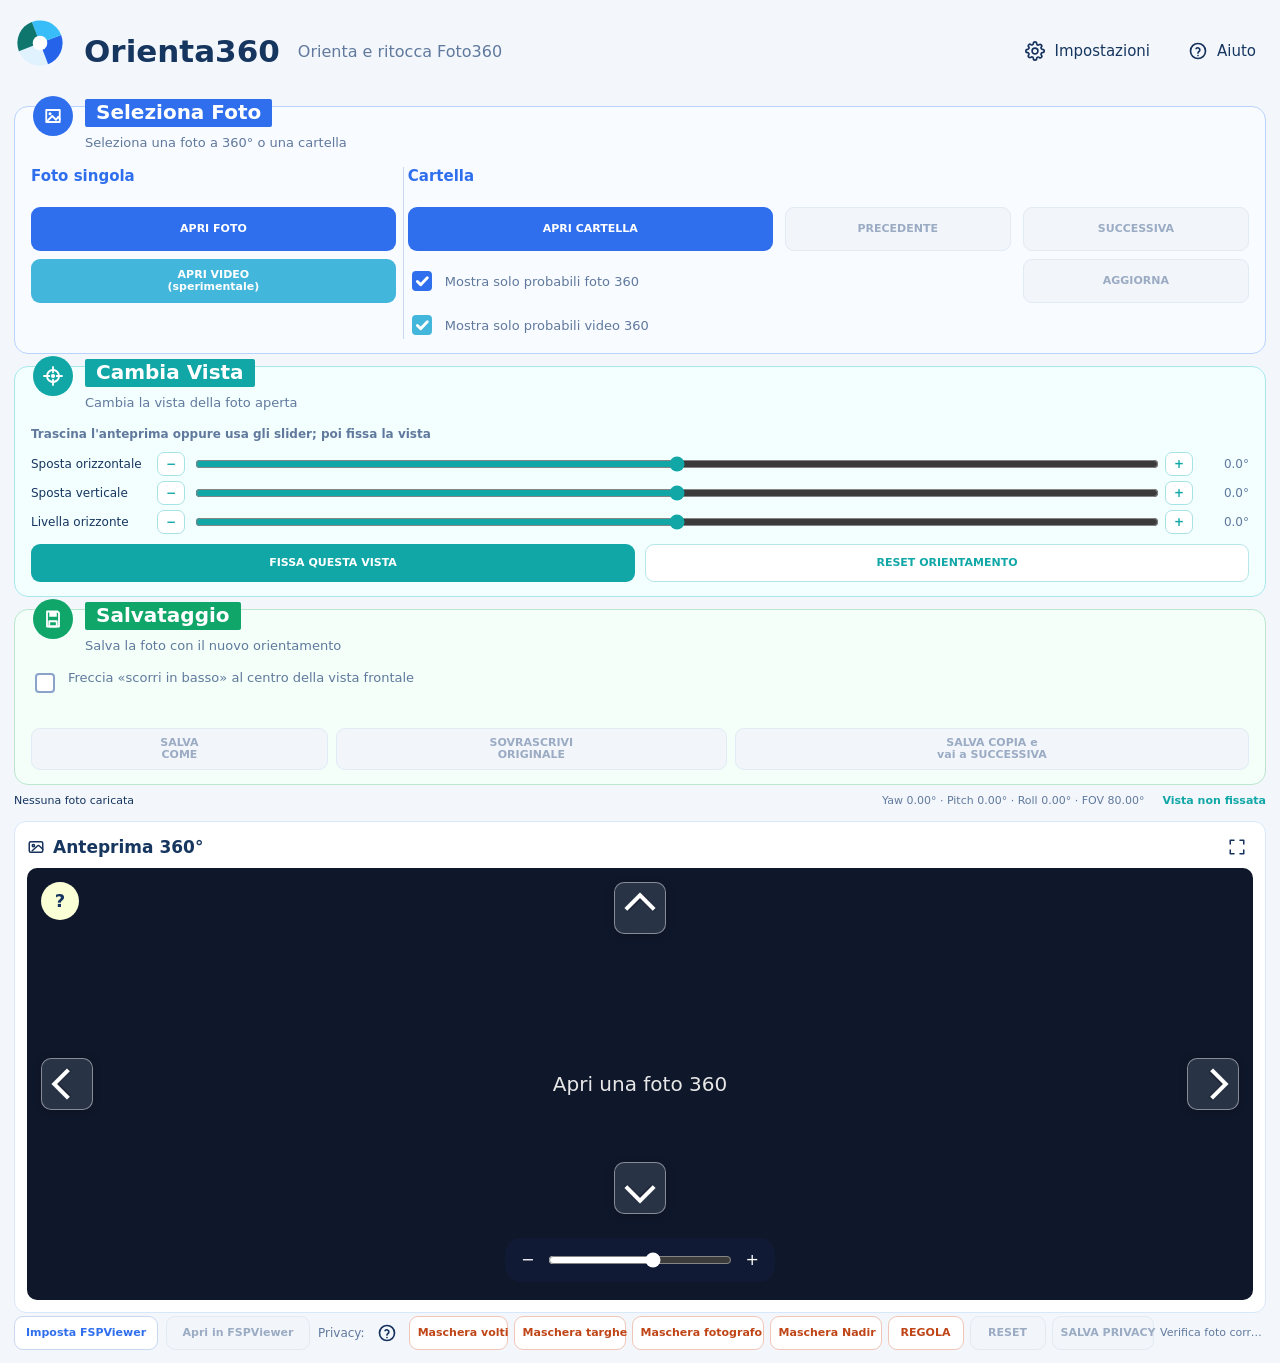
<file: docs/index.html>
<!doctype html>
<html lang="it">
<head>
  <meta charset="utf-8">
  <meta name="viewport" content="width=device-width, initial-scale=1">
  <title>Orienta360 Online</title>
  <link rel="icon" href="assets/icons/app-logo.svg">
  <link rel="stylesheet" href="styles.css">
</head>
<body>
  <input id="photoInput" class="visually-hidden" type="file" accept="image/jpeg,image/jpg,image/png,.jpg,.jpeg,.png">
  <input id="folderInput" class="visually-hidden" type="file" accept="image/jpeg,image/jpg,image/png,.jpg,.jpeg,.png" multiple webkitdirectory>
  <input id="logoInput" class="visually-hidden" type="file" accept="image/png,image/jpeg,image/webp,image/bmp">

  <main class="app-shell">
    <header class="app-header">
      <img src="assets/icons/app-logo.svg" alt="" class="app-logo">
      <h1>Orienta360</h1>
      <span>Orienta e ritocca Foto360</span>
      <button id="settingsButton" class="header-button" type="button" title="Impostazioni">
        <img src="assets/icons/gear.svg" alt="">
        <span>Impostazioni</span>
      </button>
      <button id="helpButton" class="header-button" type="button" title="Aiuto">
        <img src="assets/icons/help.svg" alt="">
        <span>Aiuto</span>
      </button>
    </header>

    <section class="top-grid">
      <article class="card select-card">
        <div class="card-icon blue"><img src="assets/icons/photo.svg" alt=""></div>
        <h2 class="card-title blue">Seleziona Foto</h2>
        <p class="card-subtitle">Seleziona una foto a 360° o una cartella</p>
        <div class="select-layout">
          <h3 class="single-title">Foto singola</h3>
          <h3 class="folder-title">Cartella</h3>
          <button id="openPhotoButton" class="action-button blue filled" type="button">APRI FOTO</button>
          <button id="openVideoButton" class="action-button video filled" type="button">APRI VIDEO<br><span>(sperimentale)</span></button>
          <button id="openFolderButton" class="action-button blue filled" type="button">APRI CARTELLA</button>
          <label class="check-row photo-filter"><input id="filter360" type="checkbox" checked> <span>Mostra solo probabili foto 360</span></label>
          <label class="check-row video-filter"><input id="filterVideo360" type="checkbox" checked> <span>Mostra solo probabili video 360</span></label>
          <button id="previousButton" class="action-button blue ghost" type="button" disabled>PRECEDENTE</button>
          <button id="nextButton" class="action-button blue ghost" type="button" disabled>SUCCESSIVA</button>
          <button id="refreshFolderButton" class="action-button blue ghost" type="button" disabled>AGGIORNA</button>
        </div>
      </article>

      <article class="card view-card">
        <div class="card-icon teal"><img src="assets/icons/target.svg" alt=""></div>
        <h2 class="card-title teal">Cambia Vista</h2>
        <p class="card-subtitle">Cambia la vista della foto aperta</p>
        <p class="view-hint">Trascina l'anteprima oppure usa gli slider; poi fissa la vista</p>
        <div class="slider-row">
          <span>Sposta orizzontale</span>
          <button class="step-button" data-step="yaw:-2" type="button">−</button>
          <input id="yawSlider" type="range" min="-180" max="180" value="0" step="1">
          <button class="step-button" data-step="yaw:2" type="button">+</button>
          <output id="yawValue">0.0°</output>
        </div>
        <div class="slider-row">
          <span>Sposta verticale</span>
          <button class="step-button" data-step="pitch:-0.5" type="button">−</button>
          <input id="pitchSlider" type="range" min="-89.5" max="89.5" value="0" step="0.5">
          <button class="step-button" data-step="pitch:0.5" type="button">+</button>
          <output id="pitchValue">0.0°</output>
        </div>
        <div class="slider-row">
          <span>Livella orizzonte</span>
          <button class="step-button" data-step="roll:-0.5" type="button">−</button>
          <input id="rollSlider" type="range" min="-45" max="45" value="0" step="0.5">
          <button class="step-button" data-step="roll:0.5" type="button">+</button>
          <output id="rollValue">0.0°</output>
        </div>
        <div class="button-row">
          <button id="fixViewButton" class="action-button teal filled" type="button">FISSA QUESTA VISTA</button>
          <button id="resetViewButton" class="action-button teal outline" type="button">RESET ORIENTAMENTO</button>
        </div>
      </article>

      <article class="card save-card">
        <div class="card-icon green"><img src="assets/icons/save.svg" alt=""></div>
        <h2 class="card-title green">Salvataggio</h2>
        <p class="card-subtitle">Salva la foto con il nuovo orientamento</p>
        <label class="check-row nadir-arrow"><input id="nadirHint" type="checkbox"> <span>Freccia «scorri in basso» al centro della vista frontale</span></label>
        <div class="button-row save-buttons">
          <button id="saveOrientedButton" class="action-button green filled" type="button" disabled>SALVA<br>COME</button>
          <button id="overwriteButton" class="action-button green filled" type="button" disabled>SOVRASCRIVI<br>ORIGINALE</button>
          <button id="saveNextButton" class="action-button green outline" type="button" disabled>SALVA COPIA e<br>vai a SUCCESSIVA</button>
        </div>
        <div id="saveProgress" class="save-progress hidden">
          <strong>Salvataggio in corso</strong>
          <div class="progress-track"><div id="progressBar" class="progress-bar"></div></div>
        </div>
      </article>
    </section>

    <section class="status-row">
      <span id="fileInfo">Nessuna foto caricata</span>
      <span id="viewInfo">Yaw 0.00° · Pitch 0.00° · Roll 0.00° · FOV 80.00°</span>
      <strong id="fixedText">Vista non fissata</strong>
    </section>

    <section class="preview-panel">
      <div class="preview-header">
        <img src="assets/icons/photo-outline.svg" alt="">
        <h2>Anteprima 360°</h2>
        <button id="fullscreenButton" class="icon-button" type="button" title="Anteprima grande">
          <img src="assets/icons/fullscreen.svg" alt="">
        </button>
      </div>
      <div id="previewFrame" class="preview-frame">
        <canvas id="previewCanvas"></canvas>
        <div id="emptyPreview" class="empty-preview">Apri una foto 360</div>
        <div id="loadingPreview" class="loading-preview hidden" aria-live="polite">
          <div class="loader"></div>
          <strong>Caricamento foto in corso...</strong>
        </div>
        <button id="fullscreenCloseButton" class="fullscreen-close hidden" type="button" title="Torna all'anteprima piccola" aria-label="Torna all'anteprima piccola">×</button>
        <button class="nav-arrow left" data-nudge="yaw:-5" type="button">‹</button>
        <button class="nav-arrow right" data-nudge="yaw:5" type="button">›</button>
        <button class="nav-arrow up" data-nudge="pitch:2" type="button">⌃</button>
        <button class="nav-arrow down" data-nudge="pitch:-2" type="button">⌄</button>
        <button id="previewHelp" class="preview-help" type="button">?</button>
        <div id="previewTip" class="preview-tip hidden">Trascina nella direzione in cui vuoi guardare. Shift+trascinamento accelera.</div>
        <div class="zoom-bar">
          <span>−</span>
          <input id="fovSlider" type="range" min="25" max="120" value="80" step="1">
          <span>+</span>
        </div>
      </div>
    </section>

    <section class="bottom-toolbar">
      <div class="viewer-row">
        <button id="setViewerButton" class="action-button blue outline" type="button">Imposta FSPViewer</button>
        <button id="openViewerButton" class="action-button blue outline" type="button" disabled>Apri in FSPViewer</button>
      </div>
      <div class="privacy-row">
        <span>Privacy:</span>
        <button id="privacyHelpButton" class="small-icon-button" type="button" title="Istruzioni privacy"><img src="assets/icons/help.svg" alt=""></button>
        <button class="privacy-button" data-tool="faces" type="button">Maschera volti</button>
        <button class="privacy-button" data-tool="plates" type="button">Maschera targhe</button>
        <button class="privacy-button" data-tool="photographer" type="button">Maschera fotografo</button>
        <button class="privacy-button" data-tool="nadir" type="button">Maschera Nadir</button>
        <button id="privacyTuneButton" class="privacy-button outline" type="button">REGOLA</button>
        <button id="resetPrivacyButton" class="privacy-button outline" type="button" disabled>RESET</button>
        <button id="savePrivacyButton" class="privacy-button filled" type="button" disabled>SALVA PRIVACY</button>
        <div id="privacyProgress" class="privacy-progress hidden" aria-live="polite">
          <strong>Salvataggio privacy in corso</strong>
          <div class="privacy-progress-track"><div id="privacyProgressBar" class="privacy-progress-bar"></div></div>
        </div>
        <span id="privacyStatus">Verifica foto corrente.</span>
      </div>
    </section>
  </main>

  <dialog id="privacyDialog" class="floating-dialog">
    <form method="dialog">
      <button class="dialog-close" value="close" aria-label="Chiudi">×</button>
    </form>
    <h2 class="dialog-drag-handle">Regola mascheramenti Privacy</h2>
    <div class="form-grid">
      <label>Tipo Nadir</label>
      <div class="segmented">
        <button id="nadirMosaicButton" type="button">MOSAICO</button>
        <button id="nadirLogoButton" type="button">LOGO</button>
      </div>

      <label>Logo</label>
      <div class="inline-field">
        <button id="chooseLogoButton" class="action-button orange outline" type="button">SCEGLI FILE</button>
        <span id="logoName">Nessun logo</span>
      </div>

      <label>Dimensione Nadir</label>
      <div class="privacy-range">
        <input id="nadirSize" type="range" min="14" max="42" value="26" step="1">
        <output id="nadirSizeValue">26°</output>
      </div>

      <label class="mosaic-only">Grana mosaico</label>
      <div class="privacy-range mosaic-only">
        <input id="mosaicScale" type="range" min="0.7" max="2.2" value="1" step="0.1">
        <output id="mosaicScaleValue">x1.0</output>
      </div>

      <label class="logo-only">Opacità logo</label>
      <div class="privacy-range logo-only">
        <input id="logoOpacity" type="range" min="5" max="100" value="78" step="1">
        <output id="logoOpacityValue">78%</output>
      </div>

      <label class="logo-only">Sfumatura bordo</label>
      <div class="privacy-range logo-only">
        <input id="logoFeather" type="range" min="0" max="80" value="22" step="1">
        <output id="logoFeatherValue">22%</output>
      </div>

      <label class="logo-only">Ovalizzazione</label>
      <div class="privacy-range logo-only">
        <input id="logoOval" type="range" min="-60" max="60" value="0" step="1">
        <output id="logoOvalValue">0</output>
      </div>

      <label class="logo-only">Ruota logo</label>
      <div class="privacy-range privacy-range-stack logo-only">
        <input id="logoRotation" type="range" min="0" max="360" value="0" step="1">
        <output id="logoRotationValue">0°</output>
        <div class="rotation-presets">
          <button type="button" data-logo-rotation="90">90°</button>
          <button type="button" data-logo-rotation="180">180°</button>
          <button type="button" data-logo-rotation="270">270°</button>
          <button type="button" data-logo-rotation="360">360°</button>
          <span>oppure usa lo slider</span>
        </div>
      </div>

      <label class="logo-only">Sposta X</label>
      <div class="privacy-range logo-only">
        <input id="logoOffsetX" type="range" min="-55" max="55" value="0" step="1">
        <output id="logoOffsetXValue">0%</output>
      </div>

      <label class="logo-only">Sposta Y</label>
      <div class="privacy-range logo-only">
        <input id="logoOffsetY" type="range" min="-55" max="55" value="0" step="1">
        <output id="logoOffsetYValue">0%</output>
      </div>
    </div>
    <div class="dialog-actions">
      <button id="resetNadirButton" class="action-button orange outline" type="button">RESET PARAMETRI</button>
    </div>
  </dialog>

  <dialog id="helpDialog" class="help-dialog">
    <form method="dialog"><button class="dialog-close" value="close" aria-label="Chiudi">×</button></form>
    <h2>Aiuto - Orienta360 Online</h2>
    <h3>1. Seleziona Foto</h3>
    <p><strong>Apri Foto</strong> carica una singola foto 360° JPG, JPEG o PNG. La foto resta nel browser e non viene caricata su un server.</p>
    <p><strong>Apri Cartella</strong> chiede al browser il permesso di leggere solo immagini JPG, JPEG o PNG dalla cartella scelta: le immagini restano sul PC dell'utente e non vengono inviate a GitHub.</p>
    <p>La spunta <strong>Mostra solo probabili foto 360</strong> è utile quando nella cartella sono presenti sia foto normali sia foto 360°.</p>
    <p><strong>Aggiorna</strong> è utile se aggiungi nuove immagini nella cartella da Esplora risorse mentre la cartella è già aperta nell'app.</p>
    <p><strong>Video</strong> è predisposto nell'interfaccia per allinearsi alla versione locale, ma la lavorazione video online resta in preparazione.</p>

    <h3>2. Cambia Vista</h3>
    <p>Usa i controlli di zoom solo per analizzare meglio l'anteprima durante il lavoro: il livello di zoom non è un parametro che possa essere fisicamente salvato in una nuova foto 360.</p>
    <p>Trascina il mouse nell'anteprima:</p>
    <ul>
      <li>Orizzontalmente, <strong>Yaw</strong>, per modificare la vista iniziale.</li>
      <li>Verticalmente, <strong>Pitch</strong>, inclina la vista verso alto o basso. Procedi con piccoli spostamenti: quando la vista si avvicina al polo alto o al polo basso, anche variazioni minime possono cambiare molto l'inquadratura.</li>
    </ul>
    <p><strong>Trascina nella direzione in cui vuoi spostare la vista</strong>: verso destra per guardare più a destra, verso l'alto per guardare più in alto.</p>
    <p><strong>Shift+trascinamento</strong> accelera lo spostamento. In alternativa puoi usare le frecce sui lati dell'anteprima oppure gli slider <strong>Sposta orizzontale</strong>, <strong>Sposta verticale</strong> e <strong>Livella orizzonte</strong>.</p>
    <p>Poi salva le modifiche di orientamento con <strong>Fissa questa vista</strong> oppure resetta l'orientamento.</p>

    <h3>3. Salvataggio</h3>
    <p>Per attrarre l'attenzione verso il nadir dell'immagine, puoi sovrapporre una freccia rivolta verso il basso spuntando <strong>Freccia “scorri in basso” al centro della vista frontale</strong>.</p>
    <p><strong>Salva come</strong> crea una nuova copia e, nei browser compatibili, apre la finestra di salvataggio con il nome proposto.</p>
    <p><strong>Sovrascrivi originale</strong> modifica il file originale quando il browser ha ricevuto un permesso di scrittura sul file o sulla cartella. Se possibile, prima crea un backup <strong>_BACKUP_ORIGINALE</strong>; se il browser non concede quel permesso, viene proposta una copia.</p>
    <p><strong>Salva copia e vai a successiva</strong> salva una copia della foto nominandola <strong>_ORIENTATA</strong> e passa alla foto seguente nella sequenza della cartella scelta. Non è attivo quando apri una foto singola.</p>
    <p>Se devi solo mascherare volti, targhe, persone o altri dettagli senza cambiare l'orientamento della foto, puoi saltare i comandi del box <strong>Cambia Vista</strong> e usare direttamente la sezione <strong>Privacy</strong>.</p>

    <h3>4. Visualizzatore</h3>
    <p><strong>Imposta FSPViewer</strong> apre la scheda Visualizzatore nelle impostazioni. Nella versione online il browser non può lanciare direttamente un programma installato sul PC, ma la scheda resta utile per ricordare il percorso e la procedura di verifica.</p>
    <p><strong>Apri in FSPViewer</strong> resta disponibile come promemoria operativo: dopo il salvataggio apri il JPG scaricato con FSPViewer da Esplora risorse o dalla barra download del browser.</p>

    <h3>5. Privacy</h3>
    <p><strong>Maschera Nadir</strong> si applica in automatico sul polo basso dell'immagine.</p>
    <p><strong>Maschera fotografo</strong> è un ovale che in prossimità dei poli diventa una maschera polare.<br>Può essere abbinata alla Maschera Nadir per coprire una maggiore superficie.</p>
    <p><strong>Regola</strong> permette di modificare l'ampiezza della Maschera Nadir e, quando usi il mosaico, la grana applicata alle maschere privacy.</p>
    <p>Per il <strong>Nadir</strong> puoi scegliere tra copertura a mosaico oppure <strong>logo</strong>. In modalità logo puoi selezionare un file immagine e regolare opacità, sfumatura dei bordi, dimensione, rotazione, ovalizzazione orizzontale o verticale e piccolo spostamento dal centro.</p>
    <p>La finestra <strong>Regola</strong> si apre lateralmente per lasciare visibile l'anteprima mentre modifichi i parametri del Nadir; puoi anche trascinarla dalla testata per posizionarla dove ti è più comoda. La rotazione del logo può essere regolata liberamente con lo slider oppure impostata rapidamente con i valori 90°, 180°, 270° e 360°.</p>
    <p>In modalità <strong>Logo</strong> la grana mosaico non si applica al logo, che mantiene la propria grafica: per integrarlo nell'immagine usa soprattutto opacità, sfumatura bordo, dimensione, rotazione, ovalizzazione e spostamento.</p>
    <p>Con <strong>Reset parametri</strong> puoi tornare ai valori base di dimensione, grana, opacità, sfumatura, rotazione, ovalizzazione e spostamento senza cancellare il file logo selezionato nella sessione corrente.</p>
    <p>Per ottenere un logo Nadir nitido:</p>
    <ul>
      <li>usa preferibilmente un <strong>PNG con trasparenza</strong>, non un JPG;</li>
      <li>prepara un file quadrato almeno <strong>2000 x 2000 px</strong>, meglio <strong>2400 x 2400 px</strong> se il logo viene usato grande;</li>
      <li>parti da una grafica vettoriale o da un file originale, evitando screenshot o immagini già ridotte;</li>
      <li>esporta con bordi e testi antialias e lascia un margine trasparente intorno al disegno, circa <strong>8-12%</strong>.</li>
    </ul>
    <p>L'anteprima dell'app lavora su una versione ridotta della pano: a zoom elevati può apparire più ruvida del file finale. Il risultato va valutato anche sul file <strong>_MASCHERATO</strong> salvato.</p>
    <p><strong>Click</strong> sull'anteprima = posiziona maschera.</p>
    <p><strong>Trascinamento</strong> mouse = sposta la vista per cercare e cliccare nuovi volti, targhe o fotografo.</p>
    <p><strong>Shift+trascinamento</strong> = spostamento rapido della vista.</p>
    <p><strong>Ctrl+Z</strong> continua ad annullare l'ultima maschera.</p>

    <p>In modalità <strong>Volti</strong> o <strong>Targhe</strong>:</p>
    <ul>
      <li><strong>Click</strong> sull'anteprima = <strong>aggiunge</strong> maschere ovali o rettangolari nei punti cliccati.</li>
    </ul>

    <p>In modalità <strong>Fotografo</strong>:</p>
    <ul>
      <li><strong>Click</strong> sull'anteprima = posiziona e <strong>sposta</strong> la maschera fotografo nel punto cliccato.</li>
      <li><strong>Ctrl+click</strong> = aggiunge più maschere fotografo adiacenti o distanziate.</li>
      <li><strong>Ctrl+trascinamento</strong> = estende i pixel strisciando la maschera fotografo nelle varie direzioni.</li>
    </ul>
    <p>Tutti i comandi si applicano sia nell'anteprima normale, sia nell'anteprima grande.</p>
    <p><strong>Salva Privacy</strong> permette di salvare i mascheramenti applicati e produce un file con suffisso <strong>_MASCHERATO</strong>.</p>

    <h3>6. Impostazioni</h3>
    <p>La finestra <strong>Impostazioni</strong> raccoglie le opzioni generali, le preferenze di salvataggio e le opzioni del visualizzatore esterno, con i limiti di sicurezza propri del browser.</p>
    <ul>
      <li><strong>Generali</strong>: mostra le preferenze che nella versione locale ricordano cartella e finestra; online il browser richiede conferma a ogni sessione.</li>
      <li><strong>Salvataggio</strong>: imposta suffisso del file orientato, suffisso privacy e qualità JPEG.</li>
      <li><strong>Visualizzatore</strong>: conserva i percorsi FSPViewer/VLC come promemoria operativo, ma online non può avviare programmi locali.</li>
    </ul>
  </dialog>

  <dialog id="folderDialog" class="help-dialog folder-dialog">
    <form method="dialog"><button class="dialog-close" value="cancel" aria-label="Chiudi">×</button></form>
    <h2>Apri cartella</h2>
    <p>La web app non copia file su GitHub e non li invia online: il browser leggerà la cartella scelta solo sul tuo PC.</p>
    <p>Verranno aperte soltanto immagini JPG, JPEG o PNG. Video e altri file saranno ignorati.</p>
    <div class="dialog-actions folder-actions">
      <button id="cancelFolderButton" class="action-button blue outline" type="button">ANNULLA</button>
      <button id="confirmFolderButton" class="action-button blue filled" type="button">SCEGLI CARTELLA</button>
    </div>
  </dialog>

  <dialog id="privacyHelpDialog" class="help-dialog privacy-help-dialog">
    <form method="dialog"><button class="dialog-close" value="close" aria-label="Chiudi">×</button></form>
    <h2>Istruzioni mascheramento Privacy</h2>
    <p><strong>Maschera Nadir</strong> si applica in automatico sul polo basso dell'immagine.</p>
    <p><strong>Maschera fotografo</strong> è un ovale che in prossimità dei poli diventa una maschera polare. Può essere abbinata alla Maschera Nadir per coprire una maggiore superficie.</p>
    <p><strong>Regola</strong> permette di usare sul Nadir il mosaico oppure un logo con opacità, sfumatura, rotazione, forma e spostamento regolabili.</p>
    <p><strong>Click</strong> sull'anteprima = posiziona maschera.</p>
    <p><strong>Trascinamento mouse</strong> = sposta la vista per cercare e cliccare nuovi volti, targhe o fotografo.</p>
    <p><strong>Shift+trascinamento</strong> = spostamento rapido della vista.</p>
    <p><strong>Ctrl+Z</strong> continua ad annullare l'ultima maschera.</p>

    <p>In modalità <strong>Volti</strong> o <strong>Targhe</strong>:</p>
    <ul>
      <li><strong>Click</strong> sull'anteprima = <strong>aggiunge</strong> maschere ovali o rettangolari nei punti cliccati.</li>
    </ul>

    <p>In modalità <strong>Fotografo</strong>:</p>
    <ul>
      <li><strong>Click</strong> sull'anteprima = posiziona e <strong>sposta</strong> la maschera fotografo nel punto cliccato.</li>
      <li><strong>Ctrl+click</strong> = aggiunge più maschere fotografo adiacenti o distanziate.</li>
      <li><strong>Ctrl+trascinamento</strong> = estende i pixel strisciando la maschera fotografo nelle varie direzioni.</li>
    </ul>
    <p>Tutti i comandi si applicano sia nell'anteprima normale, sia nell'anteprima grande.</p>
    <p><strong>Salva Privacy</strong> permette di salvare i mascheramenti applicati e produce un file con suffisso <strong>_MASCHERATO</strong>.</p>
  </dialog>

  <dialog id="overwriteDialog" class="confirm-dialog">
    <form method="dialog"><button class="dialog-close" value="cancel" aria-label="Chiudi">×</button></form>
    <h2>Sovrascrivere l'originale?</h2>
    <p>Premendo Sì verrà anche creato un file di backup dell'originale.</p>
    <div class="confirm-actions">
      <button id="confirmOverwriteButton" class="action-button blue outline" type="button">Sì</button>
      <button id="cancelOverwriteButton" class="action-button blue outline" type="button">No</button>
    </div>
  </dialog>

  <dialog id="settingsDialog" class="settings-dialog">
    <form method="dialog"><button class="dialog-close" value="close" aria-label="Chiudi">×</button></form>
    <h2>Impostazioni</h2>
    <div class="settings-tabs">
      <button class="settings-tab active" data-settings-tab="general" type="button">Generali</button>
      <button class="settings-tab" data-settings-tab="saving" type="button">Salvataggio</button>
      <button class="settings-tab" data-settings-tab="viewer" type="button">Visualizzatore</button>
    </div>

    <section class="settings-panel active" data-settings-panel="general">
      <label class="check-row"><input id="rememberFolderSetting" type="checkbox" checked disabled> <span>Ricorda ultima cartella</span></label>
      <p>Nel browser la cartella va confermata dall'utente a ogni sessione per motivi di sicurezza.</p>
      <label class="check-row"><input id="rememberWindowSetting" type="checkbox" checked disabled> <span>Ricorda dimensione/posizione finestra</span></label>
      <p>La versione online segue dimensione e posizione della finestra del browser.</p>
      <button id="resetWindowButton" class="action-button blue outline" type="button">RIPRISTINA FINESTRA</button>
    </section>

    <section class="settings-panel" data-settings-panel="saving">
      <label>Suffisso file orientato</label>
      <input id="orientedSuffix" type="text" value="_ORIENTATA">
      <label>Suffisso file privacy</label>
      <input id="maskedSuffix" type="text" value="_MASCHERATO">
      <label>Qualità JPG/JPEG</label>
      <div class="range-with-value">
        <input id="jpegQuality" type="range" min="85" max="100" value="100" step="1">
        <output id="jpegQualityValue">100</output>
      </div>
      <p>Quando disponibile, il browser apre una finestra di salvataggio. In caso contrario salva nella cartella Download.</p>
    </section>

    <section class="settings-panel" data-settings-panel="viewer">
      <h3>Foto - percorso FSPViewer</h3>
      <div class="viewer-setting-row">
        <input id="viewerPath" type="text" value="C:\Program Files\FSPViewer\FSPViewer64.exe">
        <button id="browseFspButton" class="action-button green outline" type="button">SFOGLIA...</button>
      </div>
      <div class="viewer-helper-row">
        <button id="detectFspButton" class="action-button green outline" type="button">RILEVA FSPVIEWER</button>
        <span>Per aprire le foto salvate.</span>
      </div>

      <hr>

      <h3>Video - percorso VLC Media Player</h3>
      <div class="viewer-setting-row">
        <input id="vlcPath" type="text" value="C:\Program Files\VideoLAN\VLC\vlc.exe">
        <button id="browseVlcButton" class="action-button video outline" type="button">SFOGLIA...</button>
      </div>
      <div class="viewer-helper-row">
        <button id="detectVlcButton" class="action-button video outline" type="button">RILEVA VLC</button>
        <span>Per aprire i video salvati.</span>
      </div>

      <label class="check-row auto-open-row"><input id="autoOpenResult" type="checkbox"> <span>Apri automaticamente il risultato dopo il salvataggio</span></label>
      <p>Nota online: il browser non può avviare direttamente programmi locali; questi percorsi servono come promemoria operativo per la versione locale e per l'apertura manuale dei file salvati.</p>
    </section>

    <div class="dialog-actions settings-actions">
      <button id="resetSettingsButton" class="action-button blue outline" type="button">RIPRISTINA PREDEFINITI</button>
      <span></span>
      <button id="cancelSettingsButton" class="action-button blue outline" type="button">ANNULLA</button>
      <button id="closeSettingsButton" class="action-button green filled" type="button">SALVA</button>
    </div>
  </dialog>

  <script src="app.js"></script>
</body>
</html>
</file>
<file: docs/styles.css>
:root {
  --bg: #f3f7fc;
  --text: #16365f;
  --muted: #60799d;
  --blue: #2f6fed;
  --teal: #12a7a7;
  --green: #10a66a;
  --video-blue: #43b6dc;
  --orange: #e7662e;
  --orange-muted: #d97958;
  --orange-active: #bf4517;
  --line: #d8e8fb;
  --shadow: 0 14px 38px rgba(22, 54, 95, 0.12);
  font-family: "Segoe UI", system-ui, -apple-system, BlinkMacSystemFont, sans-serif;
}

* { box-sizing: border-box; }

body {
  margin: 0;
  color: var(--text);
  background: var(--bg);
}

button, input {
  font: inherit;
}

button {
  cursor: pointer;
}

button:disabled {
  cursor: default;
}

button span {
  font: inherit;
}

.visually-hidden {
  position: absolute;
  width: 1px;
  height: 1px;
  overflow: hidden;
  clip: rect(0 0 0 0);
  white-space: nowrap;
}

.app-shell {
  min-width: 0;
  min-height: 100vh;
  padding: 14px 18px 10px;
}

.app-header {
  display: flex;
  align-items: center;
  gap: 18px;
  height: 92px;
  padding-bottom: 18px;
}

.app-logo {
  width: 52px;
  height: 52px;
  transform: translateY(-8px);
}

.app-header h1 {
  margin: 0;
  font-size: 31px;
  line-height: 1;
  font-weight: 700;
}

.app-header > span {
  color: var(--muted);
  font-size: 16px;
  margin-right: auto;
}

.header-button {
  display: inline-flex;
  align-items: center;
  gap: 9px;
  border: 0;
  background: transparent;
  color: var(--text);
  font-size: 15px;
  padding: 8px 10px;
  border-radius: 8px;
}

.header-button:hover {
  background: #e8f1fc;
}

.header-button img,
.small-icon-button img {
  width: 20px;
  height: 20px;
}

.top-grid {
  display: grid;
  grid-template-columns: minmax(640px, 1fr) minmax(420px, 1fr) minmax(380px, 0.95fr);
  gap: 12px;
  min-height: 216px;
  margin-bottom: 2px;
}

.card {
  position: relative;
  border: 1px solid var(--line);
  border-radius: 14px;
  background: #fff;
  padding: 60px 18px 14px;
}

.select-card {
  background: #f8fbff;
  border-color: #b9d3ff;
}

.view-card {
  background: #f3ffff;
  border-color: #a8e8ed;
}

.save-card {
  background: #f3fff8;
  border-color: #bae7ce;
  min-width: 285px;
}

.card-icon {
  position: absolute;
  top: -11px;
  left: 18px;
  width: 40px;
  height: 40px;
  border-radius: 50%;
  display: grid;
  place-items: center;
}

.card-icon img {
  width: 24px;
  height: 24px;
}

.card-icon.blue,
.card-title.blue { background: var(--blue); }
.card-icon.teal,
.card-title.teal { background: var(--teal); }
.card-icon.green,
.card-title.green { background: var(--green); }

.card-title {
  position: absolute;
  top: -8px;
  left: 70px;
  margin: 0;
  padding: 3px 11px 5px;
  color: white;
  border-radius: 2px;
  font-size: 20px;
  line-height: 1;
  font-weight: 700;
}

.card-subtitle {
  position: absolute;
  top: 28px;
  left: 70px;
  right: 18px;
  margin: 0;
  color: var(--muted);
  font-size: 13px;
  white-space: nowrap;
  overflow: hidden;
  text-overflow: ellipsis;
}

.save-card .card-subtitle {
  white-space: normal;
  line-height: 1.2;
}

.select-layout {
  position: relative;
  display: grid;
  grid-template-columns: minmax(170px, 1fr) minmax(170px, 1fr) minmax(108px, 0.62fr) minmax(108px, 0.62fr);
  grid-template-areas:
    "single-title folder-title . ."
    "open-photo open-folder previous next"
    "open-video photo-filter photo-filter refresh"
    ". video-filter video-filter .";
  column-gap: 12px;
  row-gap: 8px;
  height: 100%;
  align-items: start;
}

.select-layout::before {
  content: "";
  grid-column: 1;
  grid-row: 1 / -1;
  justify-self: end;
  width: 1px;
  height: 100%;
  transform: translateX(8px);
  background: #c8d8f0;
  pointer-events: none;
}

.select-layout h3 {
  color: var(--blue);
  font-size: 15px;
  margin: 0 0 14px;
  white-space: nowrap;
}

.select-layout .action-button {
  width: 100%;
  min-width: 0;
  min-height: 44px;
}

.select-layout .check-row {
  width: 100%;
  min-width: 0;
  min-height: 28px;
  align-self: center;
}

.single-title { grid-area: single-title; }
.folder-title { grid-area: folder-title; }
#openPhotoButton { grid-area: open-photo; }
#openVideoButton { grid-area: open-video; }
#openFolderButton { grid-area: open-folder; }
#previousButton { grid-area: previous; }
#nextButton { grid-area: next; }
#refreshFolderButton { grid-area: refresh; }
.photo-filter { grid-area: photo-filter; }
.video-filter { grid-area: video-filter; }

.photo-filter,
.video-filter {
  white-space: nowrap;
}

.photo-filter span,
.video-filter span {
  white-space: nowrap;
}

.action-button,
.privacy-button {
  min-height: 38px;
  border-radius: 9px;
  padding: 8px 10px;
  border: 1px solid transparent;
  font-weight: 700;
  font-size: 12px;
  line-height: 1.08;
  text-align: center;
}

.select-layout .action-button {
  white-space: nowrap;
}

.action-button.filled,
.privacy-button.filled {
  color: white;
}

.action-button.outline,
.privacy-button.outline,
.action-button.ghost {
  background: #fff;
}

.blue.filled { background: var(--blue); }
.video.filled { background: var(--video-blue); }
.teal.filled { background: var(--teal); }
.green.filled { background: var(--green); }
.orange.filled,
.privacy-button.filled { background: var(--orange-active); }

.blue.outline,
.blue.ghost { color: var(--blue); border-color: #c8d8f0; }
.video.outline,
.video.ghost { color: var(--video-blue); border-color: #bfe7f4; }
.teal.outline { color: var(--teal); border-color: #b7e6e9; }
.green.outline { color: var(--green); border-color: #bde6ce; }
.orange.outline,
.privacy-button.outline { color: var(--orange-active); border-color: #f0c6b8; }

.action-button:disabled,
.privacy-button:disabled {
  color: #9aabc3;
  background: #f2f6fb;
  border-color: #e2eaf4;
}

.view-hint {
  margin: 0 0 8px;
  color: var(--muted);
  font-size: 12px;
  font-weight: 700;
  white-space: nowrap;
}

.slider-row {
  display: grid;
  grid-template-columns: 118px 28px minmax(70px, 1fr) 28px 48px;
  align-items: center;
  gap: 8px;
  min-height: 29px;
  font-size: 12px;
}

.slider-row output {
  color: var(--muted);
  text-align: right;
}

.step-button {
  width: 28px;
  height: 24px;
  border-radius: 7px;
  border: 1px solid #a7e2e5;
  background: white;
  color: var(--teal);
  font-weight: 700;
}

input[type="range"] {
  width: 100%;
  accent-color: var(--teal);
}

.button-row {
  display: flex;
  gap: 10px;
  margin-top: 8px;
}

.button-row > button {
  flex: 1;
}

.check-row {
  display: flex;
  align-items: center;
  gap: 10px;
  color: var(--muted);
  font-size: 13px;
}

.check-row input {
  width: 20px;
  height: 20px;
  flex: 0 0 auto;
  appearance: none;
  border: 2px solid #8aa4c9;
  border-radius: 4px;
  background: white;
}

.check-row input:checked {
  border-color: var(--green);
  background-color: var(--green);
  background-image: url("data:image/svg+xml,%3Csvg width='18' height='18' viewBox='0 0 18 18' xmlns='http://www.w3.org/2000/svg'%3E%3Cpath d='M4 9.2 7.4 12.5 14.2 5.4' fill='none' stroke='white' stroke-width='3' stroke-linecap='round' stroke-linejoin='round'/%3E%3C/svg%3E");
  background-position: center;
  background-repeat: no-repeat;
  background-size: 17px 17px;
}

.check-row input:disabled {
  opacity: 0.55;
}

.photo-filter input:checked {
  border-color: var(--blue);
  background-color: var(--blue);
}

.video-filter input:checked {
  border-color: var(--video-blue);
  background-color: var(--video-blue);
}

.nadir-arrow {
  min-height: 58px;
  align-items: flex-start;
}

.save-buttons {
  display: grid;
  grid-template-columns: 0.82fr 1.08fr 1.42fr;
  gap: 8px;
  margin-top: 0;
  align-items: stretch;
}

.save-buttons .action-button {
  min-width: 0;
  white-space: normal;
}

.save-progress {
  margin-top: 18px;
  font-size: 12px;
}

.progress-track {
  height: 20px;
  margin-top: 6px;
  background: #d7f0e4;
  overflow: hidden;
}

.progress-bar {
  width: 0%;
  height: 100%;
  background: var(--green);
  transition: width 0.18s ease;
}

.privacy-progress {
  flex: 1 1 260px;
  display: grid;
  grid-template-columns: auto minmax(120px, 1fr);
  align-items: center;
  gap: 8px;
  color: var(--text);
  font-size: 11px;
  white-space: normal;
}

.privacy-progress-track {
  height: 14px;
  overflow: hidden;
  background: #f8dfd4;
}

.privacy-progress-bar {
  width: 0%;
  height: 100%;
  background: var(--orange-active);
  transition: width 0.18s ease;
}

.preview-panel {
  border: 1px solid var(--line);
  border-radius: 12px;
  background: white;
  padding: 12px;
}

.preview-header {
  display: flex;
  align-items: center;
  gap: 8px;
  height: 26px;
  margin-bottom: 8px;
}

.preview-header img {
  width: 18px;
  height: 18px;
}

.preview-header h2 {
  font-size: 17px;
  margin: 0;
  flex: 1;
}

.icon-button,
.small-icon-button {
  border: 0;
  border-radius: 8px;
  background: transparent;
  width: 32px;
  height: 32px;
  display: grid;
  place-items: center;
}

.icon-button:hover,
.small-icon-button:hover {
  background: #e8f1fc;
}

.preview-frame {
  position: relative;
  height: min(48vh, 510px);
  min-height: 300px;
  border-radius: 10px;
  overflow: hidden;
  background: #0f172a;
}

#previewCanvas {
  width: 100%;
  height: 100%;
  display: block;
}

.empty-preview {
  position: absolute;
  inset: 0;
  display: grid;
  place-items: center;
  color: #e7e7e7;
  font-size: 20px;
}

.loading-preview {
  position: absolute;
  inset: 0;
  z-index: 9;
  display: grid;
  place-items: center;
  align-content: center;
  gap: 14px;
  background: rgba(15, 23, 42, 0.78);
  color: white;
  font-size: 17px;
}

.loader {
  width: 42px;
  height: 42px;
  border-radius: 50%;
  border: 4px solid rgba(255,255,255,0.35);
  border-top-color: white;
  animation: spin 0.8s linear infinite;
}

@keyframes spin {
  to { transform: rotate(360deg); }
}

.nav-arrow {
  position: absolute;
  z-index: 4;
  width: 52px;
  height: 52px;
  border-radius: 10px;
  border: 1px solid rgba(255,255,255,0.44);
  background: rgba(56, 68, 86, 0.64);
  color: transparent;
  font-size: 0;
  box-shadow: 0 1px 10px rgba(0,0,0,0.20);
}

.nav-arrow::before {
  content: "";
  display: block;
  width: 18px;
  height: 18px;
  margin: auto;
  border-top: 4px solid white;
  border-right: 4px solid white;
  filter: drop-shadow(0 1px 1px rgba(0,0,0,0.45));
}

.nav-arrow.left { left: 14px; top: calc(50% - 26px); }
.nav-arrow.right { right: 14px; top: calc(50% - 26px); }
.nav-arrow.up { top: 14px; left: calc(50% - 26px); }
.nav-arrow.down { bottom: 86px; left: calc(50% - 26px); }
.nav-arrow.left::before { transform: rotate(-135deg); }
.nav-arrow.right::before { transform: rotate(45deg); }
.nav-arrow.up::before { transform: rotate(-45deg); }
.nav-arrow.down::before { transform: rotate(135deg); }

.preview-help {
  position: absolute;
  top: 14px;
  left: 14px;
  z-index: 5;
  width: 38px;
  height: 38px;
  border: 0;
  border-radius: 50%;
  background: #fbffd6;
  color: var(--text);
  font-weight: 700;
  font-size: 18px;
}

.preview-tip {
  position: absolute;
  top: 58px;
  left: 14px;
  z-index: 6;
  max-width: 520px;
  padding: 8px 12px;
  border-radius: 8px;
  background: rgba(247, 249, 252, 0.92);
  color: #4f5f74;
  font-size: 12px;
}

.fullscreen-close {
  position: absolute;
  top: 16px;
  right: 16px;
  z-index: 10;
  width: 44px;
  height: 44px;
  border: 1px solid rgba(255,255,255,0.46);
  border-radius: 12px;
  background: rgba(17, 27, 56, 0.72);
  color: white;
  font-size: 34px;
  line-height: 1;
  box-shadow: 0 1px 12px rgba(0,0,0,0.24);
}

.fullscreen-close:hover {
  background: rgba(17, 27, 56, 0.90);
}

.zoom-bar {
  position: absolute;
  left: 50%;
  bottom: 18px;
  transform: translateX(-50%);
  z-index: 5;
  display: flex;
  align-items: center;
  gap: 12px;
  width: 270px;
  height: 44px;
  padding: 0 16px;
  border-radius: 16px;
  background: rgba(17, 27, 56, 0.80);
  color: white;
}

.zoom-bar input {
  accent-color: white;
}

.status-row {
  display: flex;
  align-items: center;
  gap: 18px;
  min-height: 28px;
  margin-bottom: 6px;
  color: var(--muted);
  font-size: 11px;
}

#fileInfo {
  color: var(--text);
  flex: 1;
  white-space: nowrap;
  overflow: hidden;
  text-overflow: ellipsis;
}

#fixedText {
  color: var(--teal);
}

.bottom-toolbar {
  display: flex;
  align-items: center;
  gap: 8px;
  min-height: 40px;
  white-space: nowrap;
}

.viewer-row {
  display: flex;
  align-items: center;
  flex: 0 0 auto;
  gap: 8px;
  min-height: 38px;
}

.viewer-row .action-button {
  min-width: 144px;
  min-height: 34px;
}

.privacy-row {
  display: flex;
  align-items: center;
  justify-content: flex-start;
  flex: 1 1 auto;
  gap: 6px;
  min-height: 38px;
  min-width: 0;
  flex-wrap: nowrap;
  white-space: nowrap;
}

.preview-frame.fullscreen-active {
  height: 100vh;
  min-height: 100vh;
  border-radius: 0;
}

.preview-frame.fullscreen-active .privacy-row {
  position: absolute;
  left: 50%;
  bottom: 76px;
  z-index: 8;
  width: min(960px, calc(100% - 32px));
  min-height: 48px;
  padding: 8px 10px;
  transform: translateX(-50%);
  border: 1px solid rgba(255,255,255,0.34);
  border-radius: 16px;
  background: rgba(247, 249, 252, 0.88);
  box-shadow: 0 10px 28px rgba(0,0,0,0.22);
  backdrop-filter: blur(10px);
  flex-wrap: wrap;
}

.preview-frame.fullscreen-active .privacy-button {
  min-width: 104px;
}

.privacy-row > span:first-child {
  color: var(--muted);
  font-size: 12px;
}

.privacy-button {
  color: var(--orange-active);
  background: white;
  border-color: #f0c6b8;
  min-width: 96px;
  min-height: 34px;
  padding-inline: 8px;
}

.privacy-button[data-tool="photographer"] {
  min-width: 132px;
}

.privacy-button[data-tool="plates"],
.privacy-button[data-tool="nadir"] {
  min-width: 112px;
}

#privacyTuneButton,
#resetPrivacyButton {
  min-width: 76px;
}

.privacy-button.active {
  color: white;
  background: var(--orange-active);
}

#privacyStatus {
  max-width: 170px;
  color: var(--muted);
  font-size: 11px;
  overflow: hidden;
  text-overflow: ellipsis;
  white-space: nowrap;
}

dialog {
  border: 1px solid #c7dcf7;
  border-radius: 18px;
  background: #f8fbff;
  color: var(--text);
  box-shadow: var(--shadow);
}

dialog::backdrop {
  background: rgba(12, 24, 38, 0.35);
}

.floating-dialog::backdrop {
  background: transparent;
}

.floating-dialog {
  position: fixed;
  z-index: 20;
  top: 96px;
  right: 18px;
  left: auto;
  width: min(620px, calc(100vw - 36px));
  max-height: calc(100vh - 124px);
  margin: 0;
  padding: 20px 22px 18px;
  overflow: auto;
}

.help-dialog {
  width: min(780px, calc(100vw - 70px));
  max-height: calc(100vh - 70px);
  padding: 24px;
  overflow: auto;
}

.help-dialog p {
  line-height: 1.45;
}

.help-dialog h3 {
  margin: 18px 0 6px;
  color: var(--teal);
  font-size: 18px;
}

.help-dialog h4 {
  margin: 14px 0 6px;
  color: var(--text);
  font-size: 15px;
}

.help-dialog ul {
  margin: 4px 0 12px 22px;
  padding: 0;
}

.help-dialog li {
  margin: 0 0 6px;
  line-height: 1.45;
}

.dialog-close {
  position: absolute;
  top: 10px;
  right: 12px;
  width: 34px;
  height: 34px;
  border: 0;
  border-radius: 50%;
  background: transparent;
  color: var(--muted);
  font-size: 25px;
}

.dialog-close:hover {
  background: #edf3f9;
}

.floating-dialog h2,
.help-dialog h2,
.settings-dialog h2 {
  margin: 0 0 18px;
  color: var(--orange-active);
  font-size: 17px;
}

.floating-dialog h2 {
  padding-right: 42px;
}

.dialog-drag-handle {
  display: flex;
  align-items: center;
  justify-content: space-between;
  gap: 18px;
  cursor: move;
  user-select: none;
}

.dialog-drag-handle span {
  color: var(--muted);
  font-size: 11px;
  font-weight: 400;
}

.settings-dialog {
  width: min(900px, calc(100vw - 64px));
  min-height: 660px;
  padding: 24px;
  font-size: 15px;
}

.settings-tabs {
  display: grid;
  grid-template-columns: repeat(3, 1fr);
  gap: 0;
  margin: 28px 0 24px;
  padding: 6px;
  border: 1px solid var(--line);
  border-radius: 18px;
  background: #eef6ff;
}

.settings-tab {
  min-height: 44px;
  border: 1px solid transparent;
  border-radius: 14px;
  background: transparent;
  color: var(--muted);
  font-weight: 400;
}

.settings-tab.active {
  border-color: #c8d8f0;
  background: white;
  color: var(--text);
}

.settings-panel {
  display: none;
  max-width: 820px;
  color: var(--muted);
}

.settings-panel.active {
  display: grid;
  grid-template-columns: minmax(180px, 240px) minmax(260px, 1fr);
  align-items: center;
  gap: 16px 18px;
}

.settings-panel .check-row,
.settings-panel p,
.settings-panel .dialog-actions,
.settings-panel h3,
.settings-panel hr,
.settings-panel .viewer-setting-row,
.settings-panel .viewer-helper-row,
.settings-panel .auto-open-row,
#resetWindowButton {
  grid-column: 1 / -1;
}

.settings-panel input[type="text"] {
  min-height: 50px;
  border: 1px solid #c8d8f0;
  border-radius: 0;
  padding: 10px 12px;
  color: var(--text);
  background: white;
  font-size: 14px;
}

.settings-panel label {
  color: var(--text);
  font-weight: 400;
}

.settings-panel .check-row {
  font-size: 16px;
}

.settings-panel .check-row span {
  font-weight: 400;
}

.settings-panel p {
  margin: -4px 0 8px 34px;
  font-size: 14px;
  color: var(--muted);
}

.range-with-value {
  display: grid;
  grid-template-columns: minmax(260px, 1fr) 44px;
  align-items: center;
  gap: 14px;
}

.range-with-value output {
  color: var(--text);
  text-align: right;
}

.settings-panel h3 {
  margin: 0;
  color: var(--text);
  font-size: 17px;
  font-weight: 400;
}

.settings-panel hr {
  width: 100%;
  border: 0;
  border-top: 1px solid #d8e8fb;
}

.viewer-setting-row {
  display: grid;
  grid-template-columns: minmax(360px, 1fr) 148px;
  gap: 12px;
}

.viewer-helper-row {
  display: flex;
  align-items: center;
  gap: 14px;
}

.viewer-helper-row .action-button {
  min-width: 212px;
}

.viewer-helper-row span {
  color: var(--muted);
  font-size: 13px;
}

.settings-actions {
  position: absolute;
  left: 24px;
  right: 24px;
  bottom: 20px;
  display: grid;
  grid-template-columns: 264px 1fr 150px 150px;
  gap: 12px;
  align-items: center;
}

.settings-panel[data-settings-panel="viewer"] {
  padding-bottom: 76px;
}

.form-grid {
  display: grid;
  grid-template-columns: 116px minmax(0, 1fr);
  gap: 12px 14px;
  align-items: center;
}

.form-grid label {
  font-size: 12px;
  font-weight: 400;
}

.segmented {
  display: flex;
  gap: 8px;
}

.segmented button {
  min-width: 82px;
  min-height: 30px;
  border: 1px solid #efb8a6;
  border-radius: 8px;
  background: white;
  color: var(--orange-active);
  font-weight: 700;
  font-size: 11px;
}

.segmented button.active {
  background: var(--orange-active);
  color: white;
}

.inline-field {
  display: flex;
  align-items: center;
  gap: 12px;
  min-width: 0;
}

.inline-field span {
  color: var(--muted);
  font-size: 12px;
  overflow: hidden;
  text-overflow: ellipsis;
  white-space: nowrap;
}

.privacy-range {
  display: grid;
  grid-template-columns: minmax(150px, 1fr) 46px;
  align-items: center;
  gap: 12px;
}

.privacy-range input[type="range"] {
  accent-color: var(--orange-active);
}

.privacy-range output {
  color: var(--muted);
  font-size: 12px;
  text-align: right;
}

.privacy-range-stack {
  align-items: start;
}

.rotation-presets {
  grid-column: 1 / -1;
  display: flex;
  align-items: center;
  gap: 8px;
  margin-top: 2px;
}

.rotation-presets button {
  min-width: 58px;
  min-height: 28px;
  border: 1px solid #efc0b1;
  border-radius: 7px;
  background: white;
  color: var(--orange);
  font-size: 11px;
  font-weight: 400;
}

.rotation-presets span {
  color: var(--muted);
  font-size: 11px;
}

.dialog-actions {
  display: flex;
  justify-content: flex-end;
  margin-top: 18px;
}

.folder-dialog {
  width: min(560px, calc(100vw - 48px));
}

.folder-dialog h2 {
  color: var(--blue);
}

.privacy-help-dialog {
  width: min(1080px, calc(100vw - 48px));
  max-height: min(700px, calc(100vh - 48px));
}

.confirm-dialog {
  width: min(470px, calc(100vw - 48px));
  padding: 22px 28px 24px;
}

.confirm-dialog h2 {
  margin: 0 0 26px;
  color: var(--text);
  font-size: 15px;
}

.confirm-dialog p {
  min-height: 88px;
  margin: 0;
  color: var(--text);
  line-height: 1.4;
}

.confirm-actions {
  display: grid;
  grid-template-columns: 1fr 1fr;
  gap: 18px;
  margin-top: 16px;
}

.confirm-actions .action-button {
  min-height: 58px;
  border-color: #ddd;
  background: #e6e6e6;
  color: var(--text);
  font-size: 16px;
  font-weight: 400;
}

.folder-actions {
  gap: 10px;
}

.folder-actions .action-button {
  min-width: 150px;
}

.hidden,
.logo-only.hidden,
.mosaic-only.hidden {
  display: none !important;
}

@media (max-width: 1460px) {
  .app-shell { padding-inline: 14px; }
  .top-grid { grid-template-columns: 1fr; }
  .card { padding-inline: 16px; }
  .action-button { font-size: 11px; }
  .privacy-button { min-width: 92px; font-size: 11px; }
}

@media (max-width: 1120px) {
  .top-grid { grid-template-columns: 1fr; }
  .select-layout {
    grid-template-columns: minmax(150px, 1fr) minmax(150px, 1fr);
    grid-template-areas:
      "single-title folder-title"
      "open-photo open-folder"
      "open-video photo-filter"
      ". video-filter"
      "previous next"
      ". refresh";
  }
}
</file>
